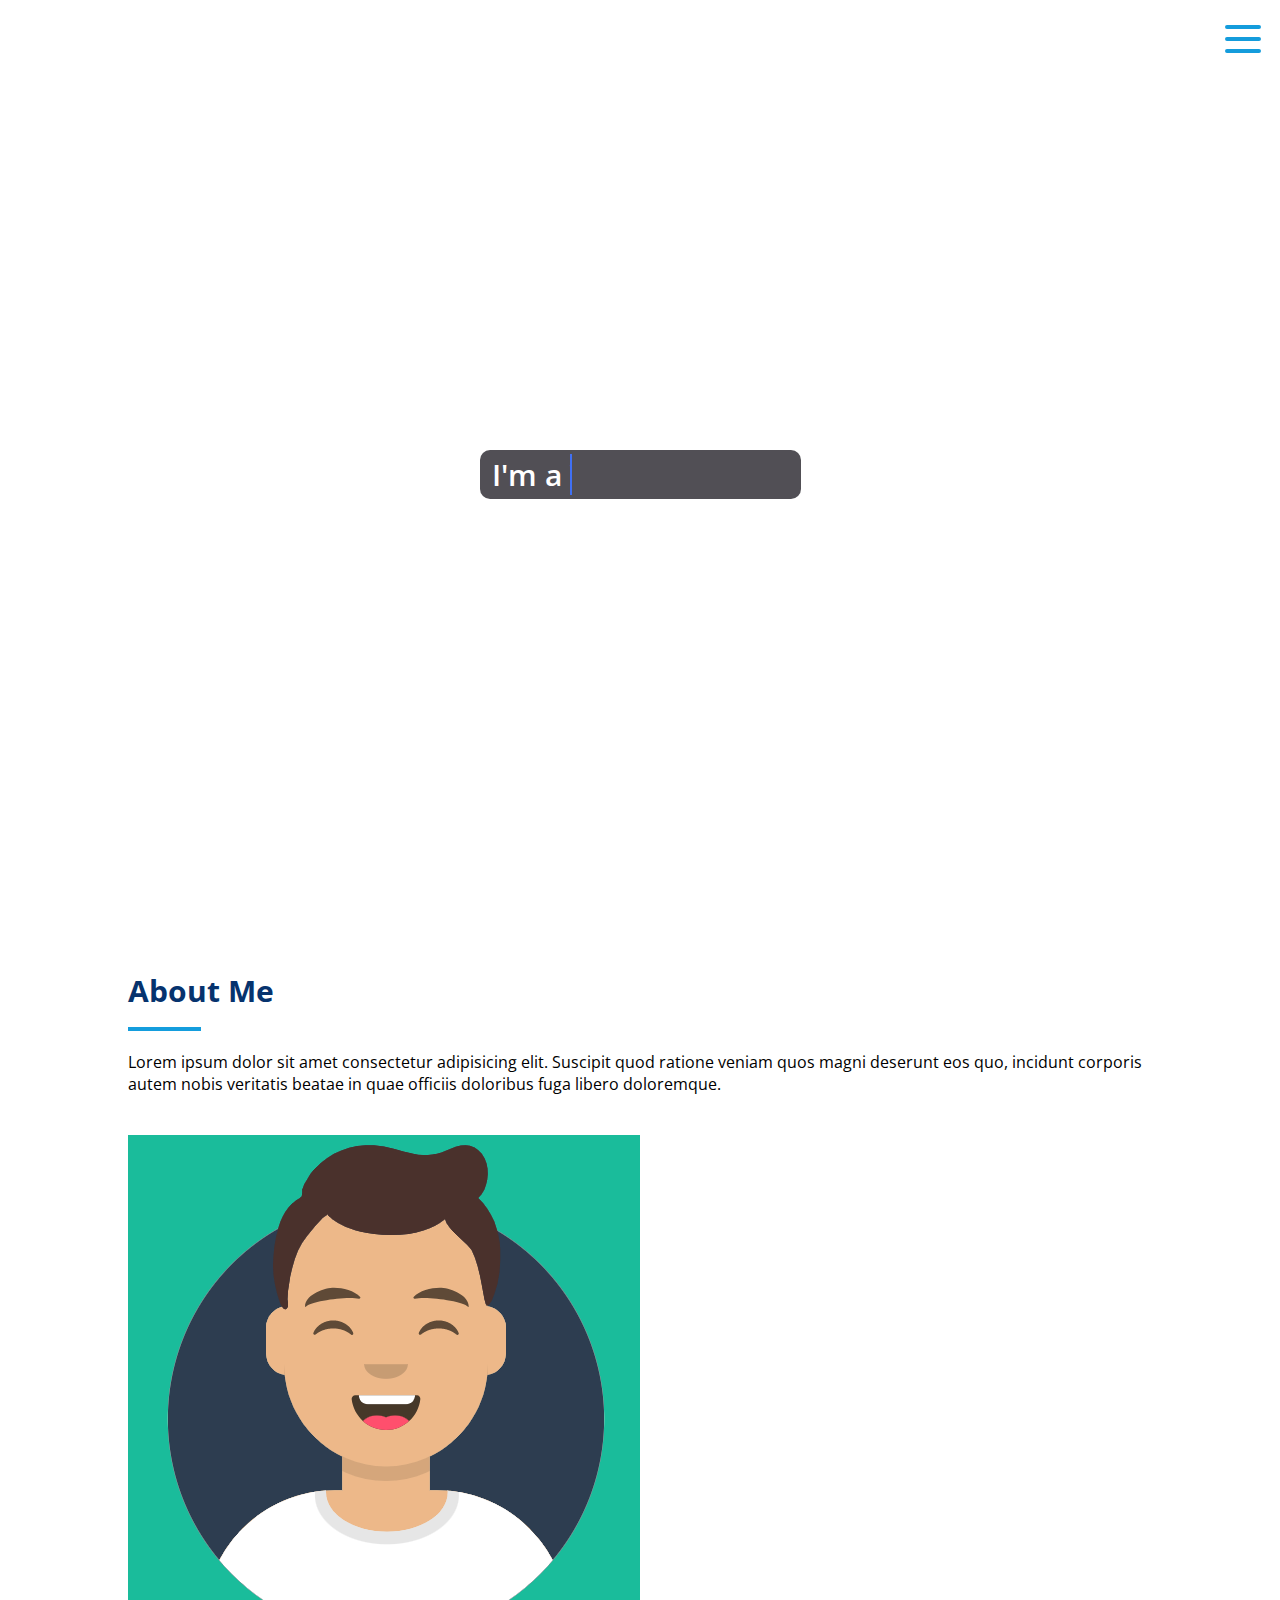
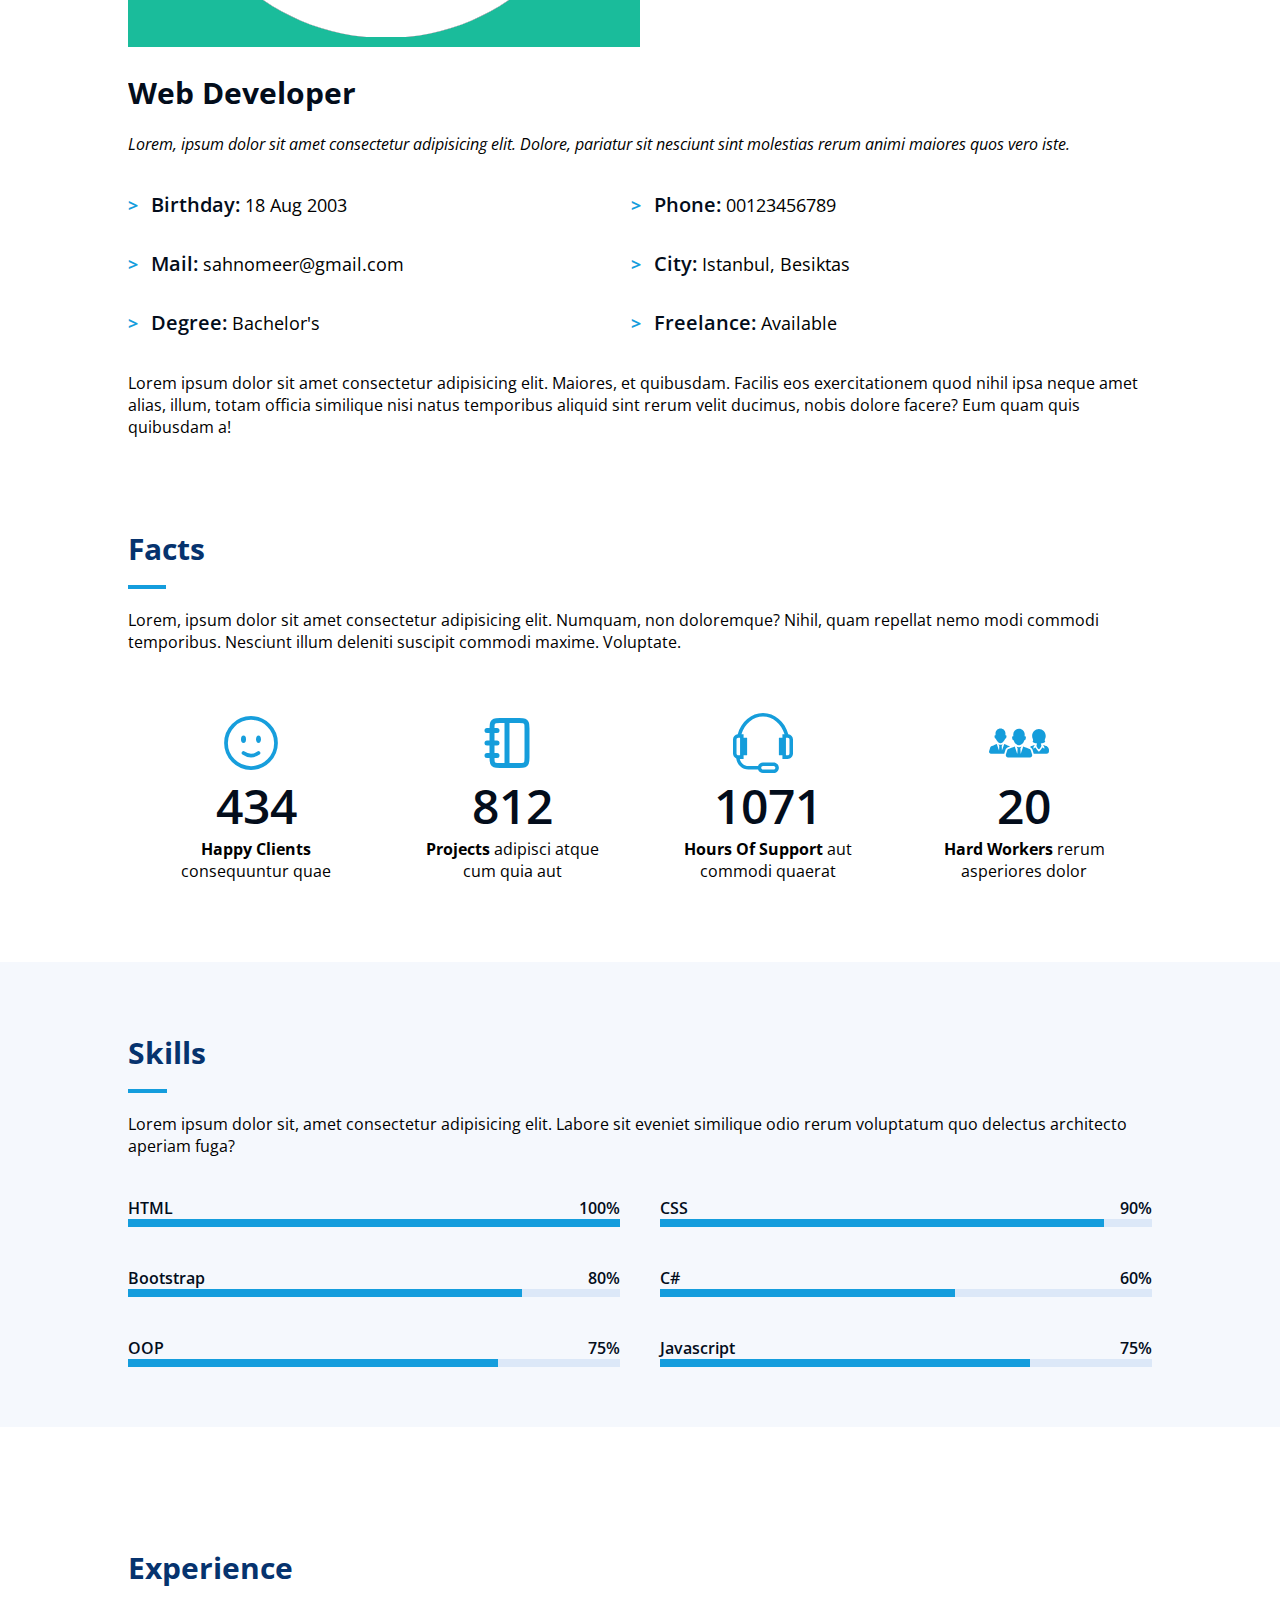
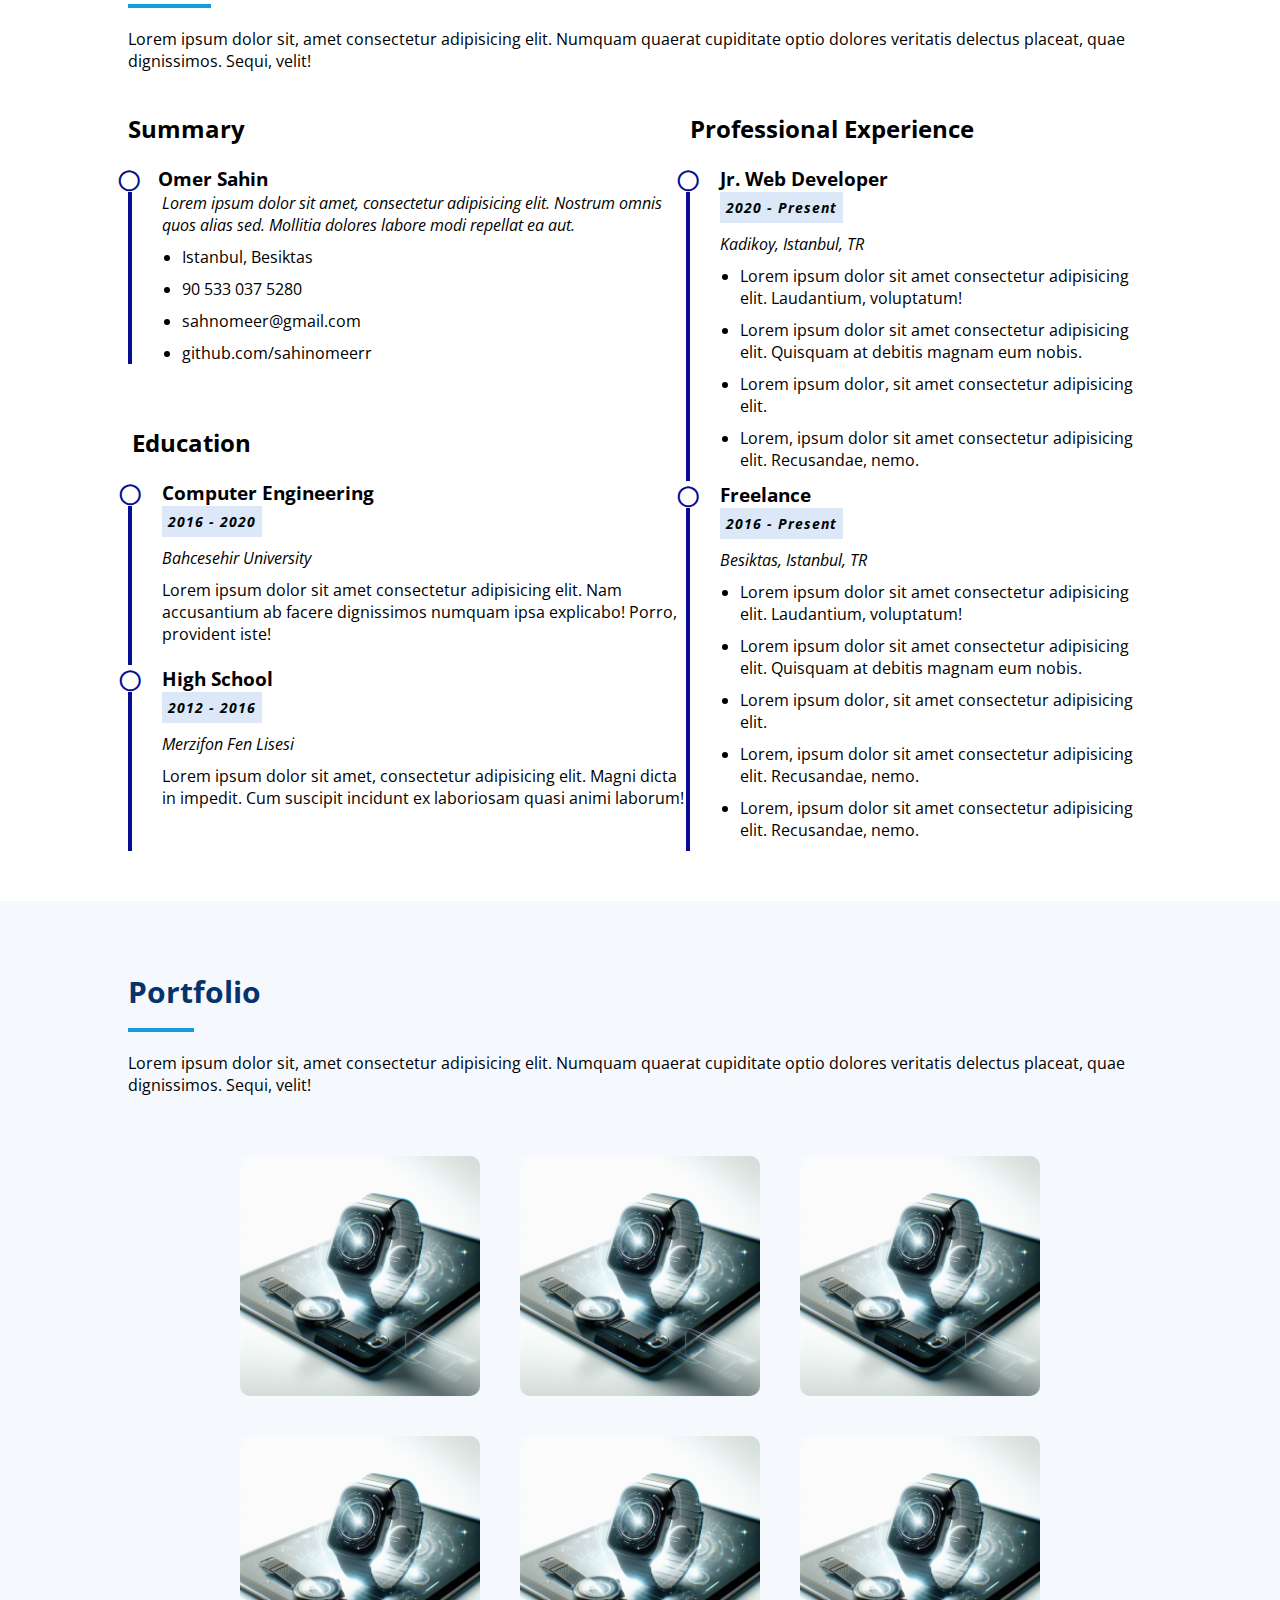
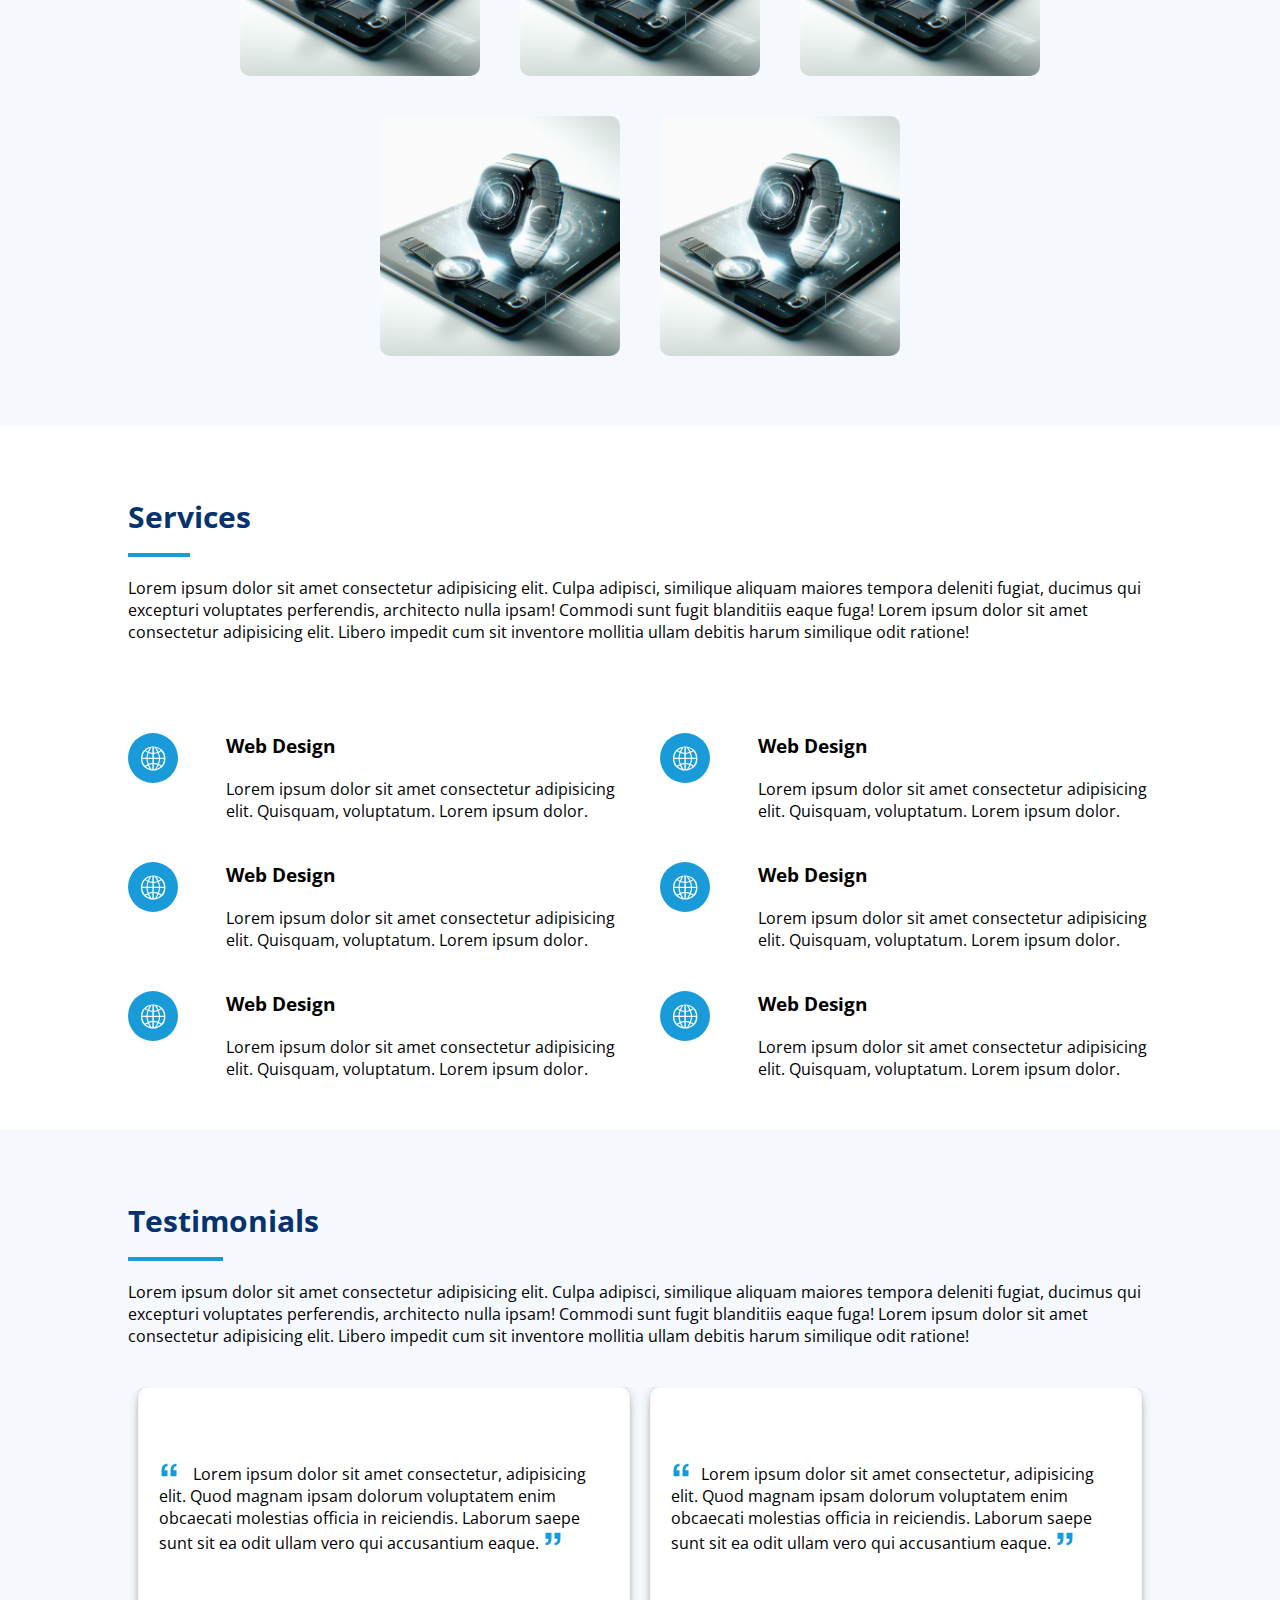
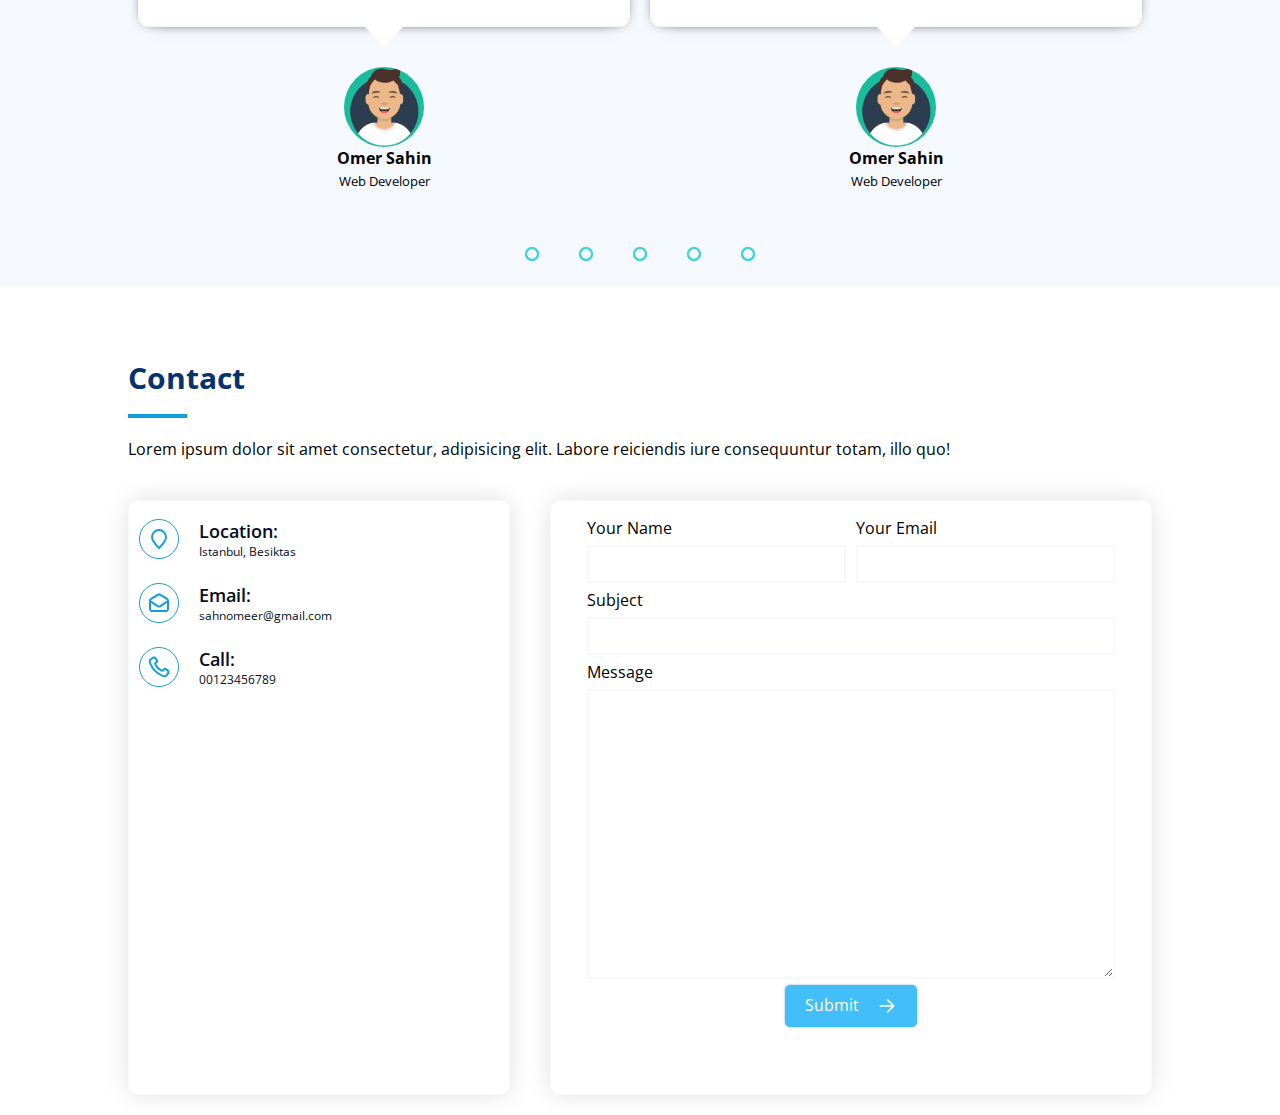
<file: index.html>
<!DOCTYPE html>
<html lang="en">
  <head>
    <meta charset="UTF-8" />
    <meta name="viewport" content="width=device-width, initial-scale=1.0" />
    <title>Resume</title>
    <link rel="stylesheet" href="style.css" />
    <link rel="preconnect" href="https://fonts.googleapis.com" />
    <link rel="preconnect" href="https://fonts.gstatic.com" crossorigin />
    <link
      href="https://fonts.googleapis.com/css2?family=Hedvig+Letters+Serif:opsz@12..24&family=Lato:wght@400;700&family=Open+Sans:wght@400;600&display=swap"
      rel="stylesheet"
    />
  </head>

  <body>
    <div class="container">
      <div class="navbar responsive">
        <div class="navbar-header">
          <img src="images/avatar.png" alt="avatar" />
          <h2>Omer Sahin</h2>
          <ul>
            <li>
              <a href="https://github.com/sahinomeerr" target="_blank"
                ><img src="images/github-svgrepo-com.svg" alt="github icon"
              /></a>
            </li>
            <li>
              <a href="https://www.instagram.com/sahinomeerr/" target="_blank"
                ><img
                  src="images/instagram-svgrepo-com.svg"
                  alt="instagram icon"
              /></a>
            </li>
            <li>
              <a href="https://www.linkedin.com/in/sahinomeerr/" target="_blank"
                ><img src="images/linkedin-svgrepo-com.svg" alt="linkedin icon"
              /></a>
            </li>
          </ul>
        </div>
        <div class="navbar-nav">
          <ul>
            <li>
              <a href="#home"
                ><img src="images/home-svgrepo-com.svg" alt="" /> Home</a
              >
            </li>
            <li>
              <a href="#about"
                ><img src="images/profile-svgrepo-com.svg" alt="" /> About</a
              >
            </li>
            <li>
              <a href="#facts-and-skills"
                ><img src="images/check-svgrepo-com.svg" alt="" /> Facts and
                Skills</a
              >
            </li>
            <li>
              <a href="#resume"
                ><img src="images/paper-svgrepo-com.svg" alt="" /> Resume</a
              >
            </li>
            <li>
              <a href="#portfolio"
                ><img src="images/portfolio-svgrepo-com.svg" alt="" />
                Portfolio</a
              >
            </li>
            <li>
              <a href="#services"
                ><img src="images/cloud-storage-svgrepo-com.svg" alt="" />
                Services</a
              >
            </li>
            <li>
              <a href="#testimonials"
                ><img src="images/feedback-svgrepo-com.svg" alt="" />
                Testimonials</a
              >
            </li>
            <li>
              <a href="#contact"
                ><img src="images/mail-open-svgrepo-com.svg" alt="" />
                Contact</a
              >
            </li>
          </ul>
        </div>
      </div>

      <div class="main-content">
        <button class="appearance" id="nav-menu-close">
          <img
            id="close-menu"
            src="images/cancel2-svgrepo-com.svg"
            alt="menu close icon"
          />
        </button>
        <button id="nav-menu">
          <img
            id="open-menu"
            src="images/menu-svgrepo-com.svg"
            alt="menu icon"
          />
        </button>

        <section id="home">
          <div class="home">
            <div class="typing">
              <span class="text first-text">I'm a </span>
              <span class="text second-text">Web Developer</span>
            </div>
          </div>
        </section>

        <section id="about">
          <div class="about-me">
            <h1 class="titles">About Me</h1>

            <p class="titles-p">
              Lorem ipsum dolor sit amet consectetur adipisicing elit. Suscipit
              quod ratione veniam quos magni deserunt eos quo, incidunt corporis
              autem nobis veritatis beatae in quae officiis doloribus fuga
              libero doloremque.
            </p>

            <div class="about-me-container">
              <div class="about-me-photo">
                <img src="images/avatar.png" alt="about me photo" />
              </div>
              <div class="about-me-info">
                <h3>Web Developer</h3>
                <p style="font-style: italic">
                  Lorem, ipsum dolor sit amet consectetur adipisicing elit.
                  Dolore, pariatur sit nesciunt sint molestias rerum animi
                  maiores quos vero iste.
                </p>

                <div class="basic-infos">
                  <ul>
                    <li class="basic-infos-list-items">
                      <span>Birthday: </span>18 Aug 2003
                    </li>
                    <li class="basic-infos-list-items">
                      <span>Phone: </span>00123456789
                    </li>
                    <li class="basic-infos-list-items">
                      <span>Mail: </span>sahnomeer@gmail.com
                    </li>
                    <li class="basic-infos-list-items">
                      <span>City: </span>Istanbul, Besiktas
                    </li>
                    <li class="basic-infos-list-items">
                      <span>Degree: </span>Bachelor's
                    </li>
                    <li class="basic-infos-list-items">
                      <span>Freelance: </span>Available
                    </li>
                  </ul>
                </div>

                <p>
                  Lorem ipsum dolor sit amet consectetur adipisicing elit.
                  Maiores, et quibusdam. Facilis eos exercitationem quod nihil
                  ipsa neque amet alias, illum, totam officia similique nisi
                  natus temporibus aliquid sint rerum velit ducimus, nobis
                  dolore facere? Eum quam quis quibusdam a!
                </p>
              </div>
            </div>
          </div>
        </section>

        <section id="facts-and-skills">
          <section id="facts">
            <div class="facts">
              <h1 class="titles">Facts</h1>

              <p class="titles-p">
                Lorem, ipsum dolor sit amet consectetur adipisicing elit.
                Numquam, non doloremque? Nihil, quam repellat nemo modi commodi
                temporibus. Nesciunt illum deleniti suscipit commodi maxime.
                Voluptate.
              </p>

              <div class="numeric-data">
                <div class="numeric-data-container">
                  <ul>
                    <li>
                      <img
                        src="images/smile-circle-svgrepo-com.svg"
                        alt="smile icon"
                      />
                      <div class="numeric-data-info">
                        <span>434</span>
                        <p><b>Happy Clients</b> consequuntur quae</p>
                      </div>
                    </li>
                    <li>
                      <img
                        src="images/notebook-svgrepo-com.svg"
                        alt="smile icon"
                      />
                      <div class="numeric-data-info">
                        <span>812</span>
                        <p><b>Projects</b> adipisci atque cum quia aut</p>
                      </div>
                    </li>
                    <li>
                      <img
                        src="images/headphone-alt-svgrepo-com.svg"
                        alt="smile icon"
                      />
                      <div class="numeric-data-info">
                        <span>1071</span>
                        <p><b>Hours Of Support</b> aut commodi quaerat</p>
                      </div>
                    </li>
                    <li>
                      <img
                        src="images/workers-team-svgrepo-com.svg"
                        alt="smile icon"
                      />
                      <div class="numeric-data-info">
                        <span>20</span>
                        <p><b>Hard Workers</b> rerum asperiores dolor</p>
                      </div>
                    </li>
                  </ul>
                </div>
              </div>
            </div>
          </section>

          <section id="skills">
            <div class="container">
              <div class="skills">
                <h1 class="titles">Skills</h1>

                <p class="titles-p">
                  Lorem ipsum dolor sit, amet consectetur adipisicing elit.
                  Labore sit eveniet similique odio rerum voluptatum quo
                  delectus architecto aperiam fuga?
                </p>

                <div class="skill-levels">
                  <ul>
                    <li>
                      <div class="skill-name">
                        <span>HTML</span>
                        <span>100%</span>
                      </div>
                      <div
                        class="progress-bar"
                        style="
                          border-image: linear-gradient(
                              to right,
                              #149ddd 100%,
                              #dce8f8 100%
                            )
                            100% 1;
                        "
                      ></div>
                    </li>
                    <li>
                      <div class="skill-name">
                        <span>CSS</span>
                        <span>90%</span>
                      </div>
                      <div
                        class="progress-bar"
                        style="
                          border-image: linear-gradient(
                              to right,
                              #149ddd 90%,
                              #dce8f8 90%
                            )
                            100% 1;
                        "
                      ></div>
                    </li>
                    <li>
                      <div class="skill-name">
                        <span>Bootstrap</span>
                        <span>80%</span>
                      </div>
                      <div
                        class="progress-bar"
                        style="
                          border-image: linear-gradient(
                              to right,
                              #149ddd 80%,
                              #dce8f8 80%
                            )
                            100% 1;
                        "
                      ></div>
                    </li>
                    <li>
                      <div class="skill-name">
                        <span>C#</span>
                        <span>60%</span>
                      </div>
                      <div
                        class="progress-bar"
                        style="
                          border-image: linear-gradient(
                              to right,
                              #149ddd 60%,
                              #dce8f8 60%
                            )
                            100% 1;
                        "
                      ></div>
                    </li>
                    <li>
                      <div class="skill-name">
                        <span>OOP</span>
                        <span>75%</span>
                      </div>
                      <div
                        class="progress-bar"
                        style="
                          border-image: linear-gradient(
                              to right,
                              #149ddd 75%,
                              #dce8f8 75%
                            )
                            100% 1;
                        "
                      ></div>
                    </li>
                    <li>
                      <div class="skill-name">
                        <span>Javascript</span>
                        <span>75%</span>
                      </div>
                      <div
                        class="progress-bar"
                        style="
                          border-image: linear-gradient(
                              to right,
                              #149ddd 75%,
                              #dce8f8 75%
                            )
                            100% 1;
                        "
                      ></div>
                    </li>
                  </ul>
                </div>
              </div>
            </div>
          </section>
        </section>

        <section id="resume">
          <div class="resume">
            <h1 class="titles">Experience</h1>

            <p class="titles-p">
              Lorem ipsum dolor sit, amet consectetur adipisicing elit. Numquam
              quaerat cupiditate optio dolores veritatis delectus placeat, quae
              dignissimos. Sequi, velit!
            </p>

            <div class="resume-infos">
              <div class="summary card">
                <h2 class="card-title">Summary</h2>

                <div class="card-content">
                  <h3 class="content-title">Omer Sahin</h3>
                  <div
                    class="border-bar"
                    style="border-left: 4px solid #050d90"
                  >
                    <p class="content-description-italic">
                      Lorem ipsum dolor sit amet, consectetur adipisicing elit.
                      Nostrum omnis quos alias sed. Mollitia dolores labore modi
                      repellat ea aut.
                    </p>

                    <ul class="card-content-lists">
                      <li class="card-content-list-item">Istanbul, Besiktas</li>
                      <li class="card-content-list-item">90 533 037 5280</li>
                      <li class="card-content-list-item">
                        sahnomeer@gmail.com
                      </li>
                      <li class="card-content-list-item">
                        github.com/sahinomeerr
                      </li>
                    </ul>
                  </div>
                </div>
              </div>
              <div class="education card">
                <h2 class="card-title">Education</h2>

                <div class="card-content">
                  <h3 class="content-title">Computer Engineering</h3>
                  <div class="border-bar">
                    <h4>2016 - 2020</h4>
                    <p class="content-description-italic">
                      Bahcesehir University
                    </p>
                    <p class="card-content-text">
                      Lorem ipsum dolor sit amet consectetur adipisicing elit.
                      Nam accusantium ab facere dignissimos numquam ipsa
                      explicabo! Porro, provident iste!
                    </p>
                  </div>
                  <h3 class="content-title">High School</h3>
                  <div class="border-bar">
                    <h4>2012 - 2016</h4>
                    <p class="content-description-italic">
                      Merzifon Fen Lisesi
                    </p>
                    <p class="card-content-text">
                      Lorem ipsum dolor sit amet, consectetur adipisicing elit.
                      Magni dicta in impedit. Cum suscipit incidunt ex
                      laboriosam quasi animi laborum!
                    </p>
                  </div>
                </div>
              </div>
              <div class="experience card">
                <h2 class="card-title">Professional Experience</h2>

                <div class="card-content">
                  <h3 class="content-title">Jr. Web Developer</h3>
                  <div class="border-bar">
                    <h4>2020 - Present</h4>
                    <p class="content-description-italic">
                      Kadikoy, Istanbul, TR
                    </p>

                    <ul class="card-content-lists">
                      <li class="card-content-list-item">
                        Lorem ipsum dolor sit amet consectetur adipisicing elit.
                        Laudantium, voluptatum!
                      </li>
                      <li class="card-content-list-item">
                        Lorem ipsum dolor sit amet consectetur adipisicing elit.
                        Quisquam at debitis magnam eum nobis.
                      </li>
                      <li class="card-content-list-item">
                        Lorem ipsum dolor, sit amet consectetur adipisicing
                        elit.
                      </li>
                      <li class="card-content-list-item">
                        Lorem, ipsum dolor sit amet consectetur adipisicing
                        elit. Recusandae, nemo.
                      </li>
                    </ul>
                  </div>
                  <h3 class="content-title">Freelance</h3>
                  <div class="border-bar">
                    <h4>2016 - Present</h4>
                    <p class="content-description-italic">
                      Besiktas, Istanbul, TR
                    </p>

                    <ul class="card-content-lists">
                      <li class="card-content-list-item">
                        Lorem ipsum dolor sit amet consectetur adipisicing elit.
                        Laudantium, voluptatum!
                      </li>
                      <li class="card-content-list-item">
                        Lorem ipsum dolor sit amet consectetur adipisicing elit.
                        Quisquam at debitis magnam eum nobis.
                      </li>
                      <li class="card-content-list-item">
                        Lorem ipsum dolor, sit amet consectetur adipisicing
                        elit.
                      </li>
                      <li class="card-content-list-item">
                        Lorem, ipsum dolor sit amet consectetur adipisicing
                        elit. Recusandae, nemo.
                      </li>
                      <li class="card-content-list-item">
                        Lorem, ipsum dolor sit amet consectetur adipisicing
                        elit. Recusandae, nemo.
                      </li>
                    </ul>
                  </div>
                </div>
              </div>
            </div>
          </div>
        </section>

        <section id="portfolio">
          <div class="portfolio">
            <h2 class="titles">Portfolio</h2>

            <p class="titles-p">
              Lorem ipsum dolor sit, amet consectetur adipisicing elit. Numquam
              quaerat cupiditate optio dolores veritatis delectus placeat, quae
              dignissimos. Sequi, velit!
            </p>

            <div class="portfolio-container">
              <div class="card">
                <div class="portfolio-item">
                  <img
                    class="img-fluid-p"
                    src="images/digital-product.jpeg"
                    alt=""
                  />
                  <div class="img-overlay">
                    <div class="icon">
                      <a
                        href="more-details.html"
                        style="border-right: 1px solid #fff"
                        ><img
                          src="images/info-circle-svgrepo-com.svg"
                          alt="detail icon"
                      /></a>
                      <a id="magnifying-glass"
                        ><img
                          src="images/magnifying-glass-backup-svgrepo-com.svg"
                          alt="magnifying glass"
                      /></a>
                    </div>
                  </div>
                </div>
              </div>
              <div class="card">
                <div class="portfolio-item">
                  <img
                    class="img-fluid-p"
                    src="images/digital-product.jpeg"
                    alt=""
                  />
                  <div class="img-overlay">
                    <div class="icon">
                      <a
                        href="more-details.html"
                        style="border-right: 1px solid #fff"
                        ><img
                          src="images/info-circle-svgrepo-com.svg"
                          alt="detail icon"
                      /></a>
                      <a id="magnifying-glass"
                        ><img
                          src="images/magnifying-glass-backup-svgrepo-com.svg"
                          alt="magnifying glass"
                      /></a>
                    </div>
                  </div>
                </div>
              </div>
              <div class="card">
                <div class="portfolio-item">
                  <img
                    class="img-fluid-p"
                    src="images/digital-product.jpeg"
                    alt=""
                  />
                  <div class="img-overlay">
                    <div class="icon">
                      <a
                        href="more-details.html"
                        style="border-right: 1px solid #fff"
                        ><img
                          src="images/info-circle-svgrepo-com.svg"
                          alt="detail icon"
                      /></a>
                      <a id="magnifying-glass"
                        ><img
                          src="images/magnifying-glass-backup-svgrepo-com.svg"
                          alt="magnifying glass"
                      /></a>
                    </div>
                  </div>
                </div>
              </div>
              <div class="card">
                <div class="portfolio-item">
                  <img
                    class="img-fluid-p"
                    src="images/digital-product.jpeg"
                    alt=""
                  />
                  <div class="img-overlay">
                    <div class="icon">
                      <a
                        href="more-details.html"
                        style="border-right: 1px solid #fff"
                        ><img
                          src="images/info-circle-svgrepo-com.svg"
                          alt="detail icon"
                      /></a>
                      <a id="magnifying-glass"
                        ><img
                          src="images/magnifying-glass-backup-svgrepo-com.svg"
                          alt="magnifying glass"
                      /></a>
                    </div>
                  </div>
                </div>
              </div>
              <div class="card">
                <div class="portfolio-item">
                  <img
                    class="img-fluid-p"
                    src="images/digital-product.jpeg"
                    alt=""
                  />
                  <div class="img-overlay">
                    <div class="icon">
                      <a
                        href="more-details.html"
                        style="border-right: 1px solid #fff"
                        ><img
                          src="images/info-circle-svgrepo-com.svg"
                          alt="detail icon"
                      /></a>
                      <a id="magnifying-glass"
                        ><img
                          src="images/magnifying-glass-backup-svgrepo-com.svg"
                          alt="magnifying glass"
                      /></a>
                    </div>
                  </div>
                </div>
              </div>
              <div class="card">
                <div class="portfolio-item">
                  <img
                    class="img-fluid-p"
                    src="images/digital-product.jpeg"
                    alt=""
                  />
                  <div class="img-overlay">
                    <div class="icon">
                      <a
                        href="more-details.html"
                        style="border-right: 1px solid #fff"
                        ><img
                          src="images/info-circle-svgrepo-com.svg"
                          alt="detail icon"
                      /></a>
                      <a id="magnifying-glass"
                        ><img
                          src="images/magnifying-glass-backup-svgrepo-com.svg"
                          alt="magnifying glass"
                      /></a>
                    </div>
                  </div>
                </div>
              </div>
              <div class="card">
                <div class="portfolio-item">
                  <img
                    class="img-fluid-p"
                    src="images/digital-product.jpeg"
                    alt=""
                  />
                  <div class="img-overlay">
                    <div class="icon">
                      <a
                        href="more-details.html"
                        style="border-right: 1px solid #fff"
                        ><img
                          src="images/info-circle-svgrepo-com.svg"
                          alt="detail icon"
                      /></a>
                      <a id="magnifying-glass"
                        ><img
                          src="images/magnifying-glass-backup-svgrepo-com.svg"
                          alt="magnifying glass"
                      /></a>
                    </div>
                  </div>
                </div>
              </div>
              <div class="card">
                <div class="portfolio-item">
                  <img
                    class="img-fluid-p"
                    src="images/digital-product.jpeg"
                    alt=""
                  />
                  <div class="img-overlay">
                    <div class="icon">
                      <a
                        href="more-details.html"
                        style="border-right: 1px solid #fff"
                        ><img
                          src="images/info-circle-svgrepo-com.svg"
                          alt="detail icon"
                      /></a>
                      <a id="magnifying-glass"
                        ><img
                          src="images/magnifying-glass-backup-svgrepo-com.svg"
                          alt="magnifying glass"
                      /></a>
                    </div>
                  </div>
                </div>
              </div>
            </div>
          </div>
        </section>

        <section id="services">
          <div class="services">
            <h2 class="titles">Services</h2>

            <p class="titles-p">
              Lorem ipsum dolor sit amet consectetur adipisicing elit. Culpa
              adipisci, similique aliquam maiores tempora deleniti fugiat,
              ducimus qui excepturi voluptates perferendis, architecto nulla
              ipsam! Commodi sunt fugit blanditiis eaque fuga! Lorem ipsum dolor
              sit amet consectetur adipisicing elit. Libero impedit cum sit
              inventore mollitia ullam debitis harum similique odit ratione!
            </p>

            <div class="services-container">
              <div class="card">
                <div class="card-icon">
                  <img src="images/web-svgrepo-com.svg" alt="monitor icon" />
                </div>
                <div class="card-content">
                  <h3>Web Design</h3>
                  <p>
                    Lorem ipsum dolor sit amet consectetur adipisicing elit.
                    Quisquam, voluptatum. Lorem ipsum dolor.
                  </p>
                </div>
              </div>
              <div class="card">
                <div class="card-icon">
                  <img src="images/web-svgrepo-com.svg" alt="monitor icon" />
                </div>
                <div class="card-content">
                  <h3>Web Design</h3>
                  <p>
                    Lorem ipsum dolor sit amet consectetur adipisicing elit.
                    Quisquam, voluptatum. Lorem ipsum dolor.
                  </p>
                </div>
              </div>
              <div class="card">
                <div class="card-icon">
                  <img src="images/web-svgrepo-com.svg" alt="monitor icon" />
                </div>
                <div class="card-content">
                  <h3>Web Design</h3>
                  <p>
                    Lorem ipsum dolor sit amet consectetur adipisicing elit.
                    Quisquam, voluptatum. Lorem ipsum dolor.
                  </p>
                </div>
              </div>
              <div class="card">
                <div class="card-icon">
                  <img src="images/web-svgrepo-com.svg" alt="monitor icon" />
                </div>
                <div class="card-content">
                  <h3>Web Design</h3>
                  <p>
                    Lorem ipsum dolor sit amet consectetur adipisicing elit.
                    Quisquam, voluptatum. Lorem ipsum dolor.
                  </p>
                </div>
              </div>
              <div class="card">
                <div class="card-icon">
                  <img src="images/web-svgrepo-com.svg" alt="monitor icon" />
                </div>
                <div class="card-content">
                  <h3>Web Design</h3>
                  <p>
                    Lorem ipsum dolor sit amet consectetur adipisicing elit.
                    Quisquam, voluptatum. Lorem ipsum dolor.
                  </p>
                </div>
              </div>
              <div class="card">
                <div class="card-icon">
                  <img src="images/web-svgrepo-com.svg" alt="monitor icon" />
                </div>
                <div class="card-content">
                  <h3>Web Design</h3>
                  <p>
                    Lorem ipsum dolor sit amet consectetur adipisicing elit.
                    Quisquam, voluptatum. Lorem ipsum dolor.
                  </p>
                </div>
              </div>
            </div>
          </div>
        </section>

        <section id="testimonials">
          <div class="testimonials">
            <h2 class="titles">Testimonials</h2>

            <p class="titles-p">
              Lorem ipsum dolor sit amet consectetur adipisicing elit. Culpa
              adipisci, similique aliquam maiores tempora deleniti fugiat,
              ducimus qui excepturi voluptates perferendis, architecto nulla
              ipsam! Commodi sunt fugit blanditiis eaque fuga! Lorem ipsum dolor
              sit amet consectetur adipisicing elit. Libero impedit cum sit
              inventore mollitia ullam debitis harum similique odit ratione!
            </p>

            <div class="testimonials-slider">
              <div class="testimonials-slides">
                <input
                  type="radio"
                  name="radio-btn"
                  id="radio1"
                  onclick="changeSlide(1)"
                />
                <input
                  type="radio"
                  name="radio-btn"
                  id="radio2"
                  onclick="changeSlide(2)"
                />
                <input
                  type="radio"
                  name="radio-btn"
                  id="radio3"
                  onclick="changeSlide(3)"
                />
                <input
                  type="radio"
                  name="radio-btn"
                  id="radio4"
                  onclick="changeSlide(4)"
                />
                <input
                  type="radio"
                  name="radio-btn"
                  id="radio5"
                  onclick="changeSlide(5)"
                />

                <div class="testimonials-slide first">
                  <div class="card">
                    <div class="card-content">
                      <p>
                        <img
                          src="images/quote-open-editor-svgrepo-com.svg"
                          alt="quote open edit"
                        />
                        Lorem ipsum dolor sit amet consectetur, adipisicing
                        elit. Quod magnam ipsam dolorum voluptatem enim
                        obcaecati molestias officia in reiciendis. Laborum saepe
                        sunt sit ea odit ullam vero qui accusantium eaque.
                        <img
                          class="closing-icon"
                          src="images/quote-close-editor-svgrepo-com.svg"
                          alt="quote close icon"
                        />
                      </p>
                    </div>

                    <div class="card-people">
                      <img src="images/avatar.png" alt="avatar" />
                      <div class="card-people-info">
                        <h4>Omer Sahin</h4>
                        <p><small>Web Developer</small></p>
                      </div>
                    </div>
                  </div>
                </div>

                <div class="testimonials-slide">
                  <div class="card">
                    <div class="card-content">
                      <p>
                        <img
                          src="images/quote-open-editor-svgrepo-com.svg"
                          alt="quote open edit"
                        />Lorem ipsum dolor sit amet consectetur, adipisicing
                        elit. Quod magnam ipsam dolorum voluptatem enim
                        obcaecati molestias officia in reiciendis. Laborum saepe
                        sunt sit ea odit ullam vero qui accusantium eaque.
                        <img
                          class="closing-icon"
                          src="images/quote-close-editor-svgrepo-com.svg"
                          alt="quote close icon"
                        />
                      </p>
                    </div>

                    <div class="card-people">
                      <img src="images/avatar.png" alt="avatar" />
                      <div class="card-people-info">
                        <h4>Omer Sahin</h4>
                        <p><small>Web Developer</small></p>
                      </div>
                    </div>
                  </div>
                </div>

                <div class="testimonials-slide">
                  <div class="card">
                    <div class="card-content">
                      <p>
                        <img
                          src="images/quote-open-editor-svgrepo-com.svg"
                          alt="quote open edit"
                        />Lorem ipsum dolor sit amet consectetur, adipisicing
                        elit. Quod magnam ipsam dolorum voluptatem enim
                        obcaecati molestias officia in reiciendis. Laborum saepe
                        sunt sit ea odit ullam vero qui accusantium eaque.
                        <img
                          class="closing-icon"
                          src="images/quote-close-editor-svgrepo-com.svg"
                          alt="quote close icon"
                        />
                      </p>
                    </div>

                    <div class="card-people">
                      <img src="images/avatar.png" alt="avatar" />
                      <div class="card-people-info">
                        <h4>Omer Sahin</h4>
                        <p><small>Web Developer</small></p>
                      </div>
                    </div>
                  </div>
                </div>

                <div class="testimonials-slide">
                  <div class="card">
                    <div class="card-content">
                      <p>
                        <img
                          src="images/quote-open-editor-svgrepo-com.svg"
                          alt="quote open edit"
                        />Lorem ipsum dolor sit amet consectetur, adipisicing
                        elit. Quod magnam ipsam dolorum voluptatem enim
                        obcaecati molestias officia in reiciendis. Laborum saepe
                        sunt sit ea odit ullam vero qui accusantium eaque.
                        <img
                          class="closing-icon"
                          src="images/quote-close-editor-svgrepo-com.svg"
                          alt="quote close icon"
                        />
                      </p>
                    </div>

                    <div class="card-people">
                      <img src="images/avatar.png" alt="avatar" />
                      <div class="card-people-info">
                        <h4>Omer Sahin</h4>
                        <p><small>Web Developer</small></p>
                      </div>
                    </div>
                  </div>
                </div>
                <div class="testimonials-slide">
                  <div class="card">
                    <div class="card-content">
                      <p>
                        <img
                          src="images/quote-open-editor-svgrepo-com.svg"
                          alt="quote open edit"
                        />Lorem ipsum dolor sit amet consectetur, adipisicing
                        elit. Quod magnam ipsam dolorum voluptatem enim
                        obcaecati molestias officia in reiciendis. Laborum saepe
                        sunt sit ea odit ullam vero qui accusantium eaque.
                        <img
                          class="closing-icon"
                          src="images/quote-close-editor-svgrepo-com.svg"
                          alt="quote close icon"
                        />
                      </p>
                    </div>

                    <div class="card-people">
                      <img src="images/avatar.png" alt="avatar" />
                      <div class="card-people-info">
                        <h4>Omer Sahin</h4>
                        <p><small>Web Developer</small></p>
                      </div>
                    </div>
                  </div>
                </div>

                <div class="testimonials-slide last">
                  <div class="card">
                    <div class="card-content">
                      <p>
                        <img
                          src="images/quote-open-editor-svgrepo-com.svg"
                          alt="quote open edit"
                        />Lorem ipsum dolor sit amet consectetur, adipisicing
                        elit. Quod magnam ipsam dolorum voluptatem enim
                        obcaecati molestias officia in reiciendis. Laborum saepe
                        sunt sit ea odit ullam vero qui accusantium eaque.
                        <img
                          class="closing-icon"
                          src="images/quote-close-editor-svgrepo-com.svg"
                          alt="quote close icon"
                        />
                      </p>
                    </div>

                    <div class="card-people">
                      <img src="images/avatar.png" alt="avatar" />
                      <div class="card-people-info">
                        <h4>Omer Sahin</h4>
                        <p><small>Web Developer</small></p>
                      </div>
                    </div>
                  </div>
                </div>

                <div class="navigation-auto">
                  <div class="auto-btn1"></div>
                  <div class="auto-btn2"></div>
                  <div class="auto-btn3"></div>
                  <div class="auto-btn4"></div>
                  <div class="auto-btn5"></div>
                </div>
              </div>

              <div class="navigation-manual">
                <label for="radio1" class="manual-btn"></label>
                <label for="radio2" class="manual-btn"></label>
                <label for="radio3" class="manual-btn"></label>
                <label for="radio4" class="manual-btn"></label>
                <label for="radio5" class="manual-btn"></label>
              </div>
            </div>
          </div>
        </section>

        <section id="contact">
          <div class="contact">
            <h2 class="titles">Contact</h2>

            <p class="titles-p">
              Lorem ipsum dolor sit amet consectetur, adipisicing elit. Labore
              reiciendis iure consequuntur totam, illo quo!
            </p>

            <div class="contact-container">
              <div class="contact-info">
                <ul>
                  <li>
                    <div class="icon">
                      <img
                        src="images/location-pin-alt-svgrepo-com.svg"
                        alt="location ping icon"
                      />
                    </div>
                    <div class="li-content">
                      <h4>Location:</h4>
                      <span
                        ><a href="https://maps.app.goo.gl/sVgKmLJ1WwTLd2WC7"
                          >Istanbul, Besiktas</a
                        ></span
                      >
                    </div>
                  </li>
                  <li>
                    <div class="icon">
                      <img
                        src="images/mail-open-svgrepo-com.svg"
                        alt="mail icon"
                      />
                    </div>
                    <div class="li-content">
                      <h4>Email:</h4>
                      <span
                        ><a href="mailto:sahnomeer@gmail.com"
                          >sahnomeer@gmail.com</a
                        ></span
                      >
                    </div>
                  </li>
                  <li>
                    <div class="icon">
                      <img
                        src="images/call-receive-svgrepo-com.svg"
                        alt="telephone icon"
                      />
                    </div>
                    <div class="li-content">
                      <h4>Call:</h4>
                      <span><a href="tel:00123456789">00123456789</a></span>
                    </div>
                  </li>
                  <li>
                    <div class="google-maps">
                      <iframe
                        src="https://www.google.com/maps/embed?pb=!1m18!1m12!1m3!1d48125.96343382932!2d28.981132579852925!3d41.071774871046316!2m3!1f0!2f0!3f0!3m2!1i1024!2i768!4f13.1!3m3!1m2!1s0x14cab63f6f8193f1%3A0x36c864a929a1018c!2zQmXFn2lrdGHFny_EsHN0YW5idWw!5e0!3m2!1sen!2str!4v1706529304883!5m2!1sen!2str"
                        width="360"
                        height="360"
                        style="border: 0"
                        allowfullscreen=""
                        loading="lazy"
                        referrerpolicy="no-referrer-when-downgrade"
                      ></iframe>
                    </div>
                  </li>
                </ul>
              </div>

              <div class="send-message">
                <form>
                  <div class="contact-info-user">
                    <div class="contact-name form-control">
                      <label for="name">Your Name</label><br />
                      <input type="text" id="name" name="name" />
                      <label class="check-blank" for="name"
                        ><small>Can't be empty!</small></label
                      >
                    </div>

                    <div class="contact-email form-control">
                      <label for="email">Your Email</label><br />
                      <input type="email" id="email" name="email" />
                      <label class="check-blank" for="email"
                        ><small>Can't be empty!</small></label
                      >
                    </div>
                  </div>

                  <div class="contact-subject form-control">
                    <label for="subject">Subject</label><br />
                    <input type="text" id="subject" name="subject" />
                    <label class="check-blank" for="subject"
                      ><small>Can't be empty!</small></label
                    >
                  </div>

                  <div class="contact-message form-control">
                    <label for="message">Message</label><br />
                    <textarea
                      name="message"
                      id="message"
                      cols="30"
                      rows="15"
                    ></textarea>
                    <label class="check-blank" for="message"
                      ><small>Can't be empty!</small></label
                    >
                  </div>

                  <div class="contact-submit form-control">
                    <button type="submit">
                      Submit
                      <img
                        src="images/right-arrow-svgrepo-com.svg"
                        alt="right arrow"
                      />
                    </button>
                  </div>
                </form>
              </div>
            </div>
          </div>
        </section>
      </div>
    </div>

    <!-- This is for adding responsive features to navbar -->

    <script src="https://code.jquery.com/jquery-3.7.1.min.js"></script>
    <script>
      $("#nav-menu").click(function () {
        $(".navbar").toggleClass("responsive");
        $("#nav-menu").toggleClass("appearance");
        $("#nav-menu-close").toggleClass("appearance");
      });

      $("#nav-menu-close").click(function () {
        $(".navbar").toggleClass("responsive");
        $("#nav-menu").toggleClass("appearance");
        $("#nav-menu-close").toggleClass("appearance");
      });

      $(".navbar-nav ul li a").click(function () {
        $(".navbar").toggleClass("responsive");
        $("#nav-menu").removeClass("appearance");
        $("#nav-menu-close").addClass("appearance");
      });

      $(".main-content section").click(function () {
        $(".navbar").addClass("responsive");
        $("#nav-menu").removeClass("appearance");
        $("#nav-menu-close").addClass("appearance");
      });
    </script>

    <!-- This is to make the contact form work -->

    <script src="https://smtpjs.com/v3/smtp.js"></script>
    <script src="index.js"></script>

    <!-- This is for the carousel slider -->

    <script>
      var counter = 1;
      setInterval(function () {
        document.getElementById("radio" + counter).checked = true;
        counter++;
        if (counter > 5) {
          counter = 1;
        }
      }, 5000);

      function changeSlide(value) {
        counter = value;
      }
    </script>
  </body>
</html>
</file>
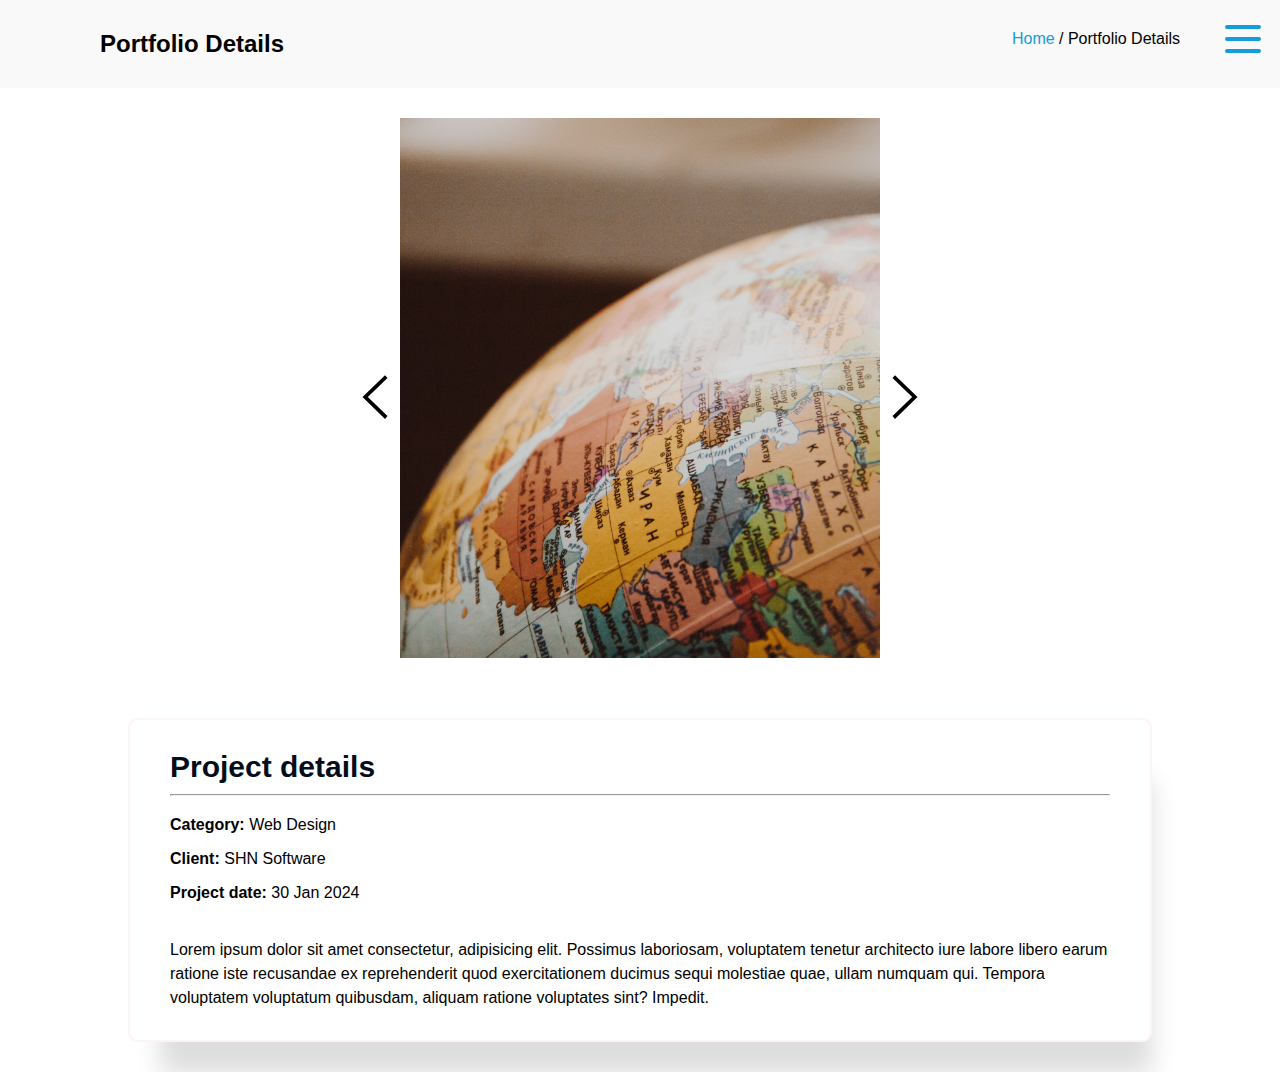
<file: more-details.html>
<!DOCTYPE html>
<html lang="en">

<head>
    <meta charset="UTF-8">
    <meta name="viewport" content="width=device-width, initial-scale=1.0">
    <title>Portfolio name</title>
    <link rel="stylesheet" href="style.css">
    <script src="index.js"></script>
</head>

<body>

    <div class="container">
        <div class="navbar responsive">
            <div class="navbar-header">
                <img src="images/avatar.png" alt="avatar">
                <h2>Omer Sahin</h2>
                <ul>
                    <li><a href="github.com/sahinomeerr"><img src="images/github-svgrepo-com.svg" alt="github icon"></a></li>
                    <li><a href="instagram.com/sahinomeerr"><img src="images/instagram-svgrepo-com.svg" alt="instagram icon"></a></li>
                    <li><a href="https://www.linkedin.com/in/sahinomeerr/"><img src="images/linkedin-svgrepo-com.svg" alt="linkedin icon"></a></li>
                </ul>
            </div>
            <div class="navbar-nav">
                <ul>
                    <li><a href="index.html#home"><img src="images/home-svgrepo-com.svg" alt=""> Home</a></li>
                    <li><a href="index.html#about"><img src="images/profile-svgrepo-com.svg" alt=""> About</a></li>
                    <li><a href="index.html#resume"><img src="images/paper-svgrepo-com.svg" alt=""> Resume</a></li>
                    <li><a href="index.html#portfolio"><img src="images/portfolio-svgrepo-com.svg" alt=""> Portfolio</a>
                    </li>
                    <li><a href="index.html#services"><img src="images/cloud-storage-svgrepo-com.svg" alt="">
                            Services</a></li>
                    <li><a href="index.html#contact"><img src="images/mail-open-svgrepo-com.svg" alt=""> Contact</a>
                    </li>
                </ul>
            </div>
        </div>

        <div class="portfolio-details">
            <button class="appearance" id="nav-menu-close"><img id="close-menu" src="images/cancel2-svgrepo-com.svg"
                    alt="menu close icon"></button>
            <button id="nav-menu"><img id="open-menu" src="images/menu-svgrepo-com.svg" alt="menu icon"></button>

            <div class="portfolio-header">
                <h2>Portfolio Details</h2>
                <p><a href="index.html">Home</a> / Portfolio Details</p>
            </div>

            <div class="portfolio-content">
                <div class="slider-wrapper">
                    <button id="prev-nav"><img src="images/left-arrow-backup-2-svgrepo-com.svg"
                            alt="left slider nav"></button>
                    <div class="image-list">
                        <img class="slider-image-items" src="images/pexels-nastyasensei-335393.jpg" alt="image"
                            id="image1">
                        <img class="slider-image-items" src="images/pexels-nastyasensei-335393.jpg" alt="image"
                            id="image2">
                        <img class="slider-image-items" src="images/pexels-nastyasensei-335393.jpg" alt="image"
                            id="image3">
                        <img class="slider-image-items" src="images/pexels-nastyasensei-335393.jpg" alt="image"
                            id="image3">
                        <img class="slider-image-items" src="images/pexels-nastyasensei-335393.jpg" alt="image"
                            id="image3">
                    </div>
                    <button id="next-nav"><img src="images/right-arrow-backup-2-svgrepo-com.svg"
                            alt="right slider nav"></button>
                </div>

                <div class="portfolio-content-details">
                    <h3>Project details</h3>
                    <hr>
                    <ul>
                        <li><span>Category:</span> Web Design</li>
                        <li><span>Client:</span> SHN Software</li>
                        <li><span>Project date:</span> 30 Jan 2024</li>
                    </ul>
                    <p>Lorem ipsum dolor sit amet consectetur, adipisicing elit. Possimus laboriosam, voluptatem tenetur
                        architecto iure labore libero earum ratione iste recusandae ex reprehenderit quod exercitationem
                        ducimus sequi molestiae quae, ullam numquam qui. Tempora voluptatem voluptatum quibusdam,
                        aliquam ratione voluptates sint? Impedit.</p>
                </div>
            </div>
        </div>
    </div>

    
    <!-- This is for adding responsive features to navbar -->

    <script src="https://code.jquery.com/jquery-3.7.1.min.js"></script>
    <script>

        $("#nav-menu").click(function () {
            $(".navbar").toggleClass("responsive");
            $("#nav-menu").toggleClass("appearance");
            $("#nav-menu-close").toggleClass("appearance");
        });

        $("#nav-menu-close").click(function () {
            $(".navbar").toggleClass("responsive");
            $("#nav-menu").toggleClass("appearance");
            $("#nav-menu-close").toggleClass("appearance");
        });

        $(".navbar-nav ul li a").click(function () {
            $(".navbar").toggleClass("responsive");
            $("#nav-menu").removeClass("appearance");
            $("#nav-menu-close").addClass("appearance");
        });

        $(".main-content section").click(function () {
            $(".navbar").addClass("responsive");
            $("#nav-menu").removeClass("appearance");
            $("#nav-menu-close").addClass("appearance");
        });

    </script>


    <!-- This is the scrolling animation for carousel slider-->

    <script>
        const slider = document.querySelector('.image-list');
        const slideButtons = document.querySelectorAll('.slider-wrapper button');

        slideButtons.forEach(button => {
            button.addEventListener('click', () => {
                console.log("clicked")
                const direction = button.id == "prev-nav" ? -1 : 1;
                const scrollAmount = slider.clientWidth * direction;
                slider.scrollBy({
                    left: scrollAmount,
                    behavior: 'smooth'
                });
            });
        });
    </script>

</body>

</html>
</file>
<file: style.css>
* {
  margin: 0;
  padding: 0;
  box-sizing: border-box;
  font-family: "Open Sans", sans-serif;
  scroll-behavior: smooth;
}

img {
  user-select: none;
}

.container {
  width: 100%;
  margin: 0;
  padding: 0;
}

.navbar {
  min-width: 320px;
  min-height: 100vh;
  background-color: #030d1b;
  padding-top: 40px;
  display: block;
  position: fixed;
  z-index: 1;
  left: 0;
  transition: left 0.3s ease;
}

.navbar .navbar-header {
  display: grid;
  grid-template-rows: 3fr 1fr 1fr;
  justify-content: center;
}

.navbar .navbar-header img:not(ul li img) {
  width: 160px;
  height: 160px;
  border: 8px solid #514f55;
  border-radius: 50%;
  margin: auto;
}

.navbar .navbar-header h2 {
  color: white;
  margin-top: 10px;
  text-align: center;
}

.navbar .navbar-header ul {
  width: 200px;
  display: flex;
  justify-content: space-between;
}

.navbar .navbar-header ul li {
  list-style: none;
  background-color: #514f55;
  width: 40px;
  height: 40px;
  border-radius: 50%;
  display: flex;
  justify-content: center;
  align-items: center;
  padding-top: 5px;
}

.navbar .navbar-header ul li img {
  width: 30px;
  height: 30px;
  filter: invert(100%) sepia(0%) saturate(2%) hue-rotate(182deg)
    brightness(103%) contrast(101%);
}

.navbar .navbar-header ul li:hover {
  background-color: #149ddd;
}

.navbar .navbar-nav {
  margin-top: 40px;
  padding-left: 40px;
}

.navbar .navbar-nav ul li {
  list-style: none;
  margin: 30px 0;
}

.navbar .navbar-nav ul li a {
  text-decoration: none;
  color: #808080;
  font-size: 20px;
}

.navbar .navbar-nav img {
  width: 20px;
  height: 20px;
  filter: invert(53%) sepia(2%) saturate(10%) hue-rotate(50deg) brightness(94%)
    contrast(90%);
  margin-right: 2px;
}

.navbar .navbar-nav ul li a:hover {
  color: #fff;
}

.navbar .navbar-nav a:hover img {
  filter: invert(48%) sepia(65%) saturate(638%) hue-rotate(154deg)
    brightness(95%) contrast(95%);
}

.navbar .navbar-nav ul li a.highlight :hover {
  color: #fff;
}

.navbar .navbar-nav ul li a.highlight :hover img {
  filter: invert(48%) sepia(65%) saturate(638%) hue-rotate(154deg)
    brightness(95%) contrast(95%);
}

/* ----------------------------------------------------------------------- main content ---------------------------------------------------------------- */

#nav-menu,
#nav-menu-close {
  position: fixed;
  top: 16px;
  right: 16px;
  border: 1px solid transparent;
  background-color: transparent;
  display: none;
}

#nav-menu img,
#nav-menu-close img {
  width: 40px;
  height: 40px;
  position: relative;
  top: 2px;
  filter: invert(62%) sepia(31%) saturate(6235%) hue-rotate(167deg)
    brightness(90%) contrast(91%);
}

#nav-menu img:hover,
#nav-menu-close img:hover {
  cursor: pointer;
}

.main-content,
.portfolio-details {
  margin-left: 320px;
}

.main-content .home {
  width: 100%;
  height: 100vh;
  background-image: url("https://picsum.photos/id/135/1920/1080");
  background-size: cover;
  background-position: center;
  background-attachment: fixed;
}

.main-content .typing {
  overflow: hidden;
  position: absolute;
  top: 50%;
  left: 50%;
  background-color: #514f55;
  padding: 4px 12px;
  border-radius: 10px;
}

.main-content .typing .text {
  position: relative;
  color: #4070f4;
  font-size: 30px;
  font-weight: 600;
}

.main-content .typing .first-text {
  color: #fff;
}

.main-content .typing .second-text:before {
  content: "";
  position: absolute;
  top: 0;
  left: 0;
  height: 100%;
  width: 100%;
  background-color: #514f55;
  border-left: 2px solid #4070f4;
  animation: typing 4s steps(13) infinite;
}

@keyframes typing {
  40%,
  60% {
    left: 100%;
  }

  100% {
    left: 0%;
  }
}

/* ----------------------------------------------------------------------- about ------------------------------------------------------------------- */

#about,
#facts,
#skills,
#resume,
#services,
#testimonials,
#contact {
  display: flex;
  justify-content: center;
}

.about-me,
.facts,
.skills,
.resume,
.portfolio,
.services,
.testimonials,
.contact {
  margin-top: 70px;
  width: 80%;
}

.titles {
  font-size: 30px;
  color: #06336e;
  display: inline;
  padding-bottom: 16px;
  border-bottom: 4px solid;
  border-image: linear-gradient(to right, #149ddd 50%, transparent 50%) 100% 1;
}

.titles-p {
  margin: 40px 0;
}

.about-me-container {
  display: flex;
  flex-wrap: wrap;
  justify-content: space-between;
}

.about-me-container .about-me-info {
  width: 800px;
  height: auto;
  overflow: hidden;
  margin-top: 20px;
}

.about-me-container img {
  width: 400px;
  height: 400px;
}

.about-me-container h3 {
  color: #030d1b;
  font-size: 30px;
}

.about-me-container .basic-infos ul {
  margin-left: 1em;
  display: grid;
  grid-template-columns: 1fr 1fr;
  font-size: 18px;
}

.about-me-container .basic-infos li {
  list-style: none;
  padding: 16px 0;
}

.about-me-container .basic-infos li span {
  color: #030d1b;
  font-weight: 600;
  font-size: 20px;
}

.about-me-container .basic-infos li::before {
  content: ">";
  color: #149ddd;
  font-weight: bold;
  display: inline-block;
  width: 1em;
  margin-left: -1em;
}

.about-me-container p {
  margin: 20px 0;
}

/* ------------------------------------------------------------------ facts ---------------------------------------------------------------------- */

.facts,
.skills {
  padding-bottom: 60px;
}

.facts .numeric-data-container ul {
  font-size: 48px;
  display: flex;
  flex-direction: row;
  justify-content: space-around;
}

.facts .numeric-data-container li {
  list-style: none;
  display: flex;
  flex-wrap: wrap;
  justify-content: center;
  margin: 20px 0;
}

.facts .numeric-data-container li img {
  width: 60px;
  height: 60px;
  margin-right: 10px;
  filter: invert(48%) sepia(65%) saturate(638%) hue-rotate(154deg)
    brightness(95%) contrast(95%);
}

.facts .numeric-data-container li div {
  display: flex;
  flex-direction: column;
  align-items: center;
}

.facts .numeric-data-container li span {
  color: #030d1b;
  font-weight: 600;
}

.facts .numeric-data-container li p {
  font-size: 16px;
  padding: 0;
  margin: 0;
  width: 200px;
  text-align: center;
}

/* ------------------------------------------------------------------ skills ----------------------------------------------------------------- */

#skills .container {
  display: flex;
  justify-content: center;
  background-color: #f5f8fd;
  margin-bottom: 50px;
}

.skills .skill-levels ul {
  display: grid;
  grid-template-columns: 1fr 1fr;
  gap: 40px;
  font-weight: 600;
  color: #030d1b;
}

.skills .skill-levels ul li {
  list-style: none;
}

.skills .skill-levels ul li .skill-name {
  display: flex;
  justify-content: space-between;
}

.skills .skill-levels ul li .progress-bar {
  border-bottom: 8px solid;
}

/* ------------------------------------------------------------------- resume ------------------------------------------------------------- */

.resume {
  width: 80%;
  margin-bottom: 50px;
}

.resume .resume-infos {
  display: grid;
  grid-template-areas:
    "summary experience"
    "education experience";
}

.resume .resume-infos .summary {
  grid-area: summary;
}

.resume .resume-infos .experience {
  grid-area: experience;
}

.resume .resume-infos .education {
  grid-area: education;
}

.resume .resume-infos .card-title {
  margin-bottom: 20px;
}

.resume .resume-infos .content-title {
  padding-left: 8px;
}

.resume .resume-infos .content-title::before {
  content: "\25EF";
  color: #050d90;
  font-size: 20px;
  position: relative;
  left: -21px;
  background-color: #fff;
}

.resume .resume-infos .summary .content-title::before {
  left: -18px;
}

.resume .resume-infos .experience,
.resume .resume-infos .education {
  border-left: 4px solid;
}

.resume .resume-infos .experience {
  border-image: linear-gradient(to top, #050d90 92%, transparent 92%) 1 100%;
}

.resume .resume-infos .education {
  margin-top: 30px;
  border-image: linear-gradient(to top, #050d90 84%, transparent 84%) 1 100%;
}

.resume .resume-infos .card-content .border-bar {
  padding-left: 30px;
}

.resume .resume-infos .card-content .border-bar .content-description-italic {
  font-style: italic;
  margin-bottom: 10px;
}

.resume .resume-infos .card-content .border-bar .card-content-text {
  margin-bottom: 20px;
}

.resume .resume-infos .border-bar .card-content-lists {
  margin-left: 20px;
}

.resume .resume-infos .border-bar .card-content-lists li {
  margin-bottom: 10px;
}

.resume .resume-infos .border-bar h4 {
  display: inline-block;
  font-size: 14px;
  letter-spacing: 1px;
  font-style: italic;
  margin-bottom: 10px;
  padding: 6px 6px;
  background-color: #dce8f8;
}

/* -------------------------------------------------------------------- portfolio ---------------------------------------------------------------- */

#portfolio {
  display: flex;
  justify-content: center;
  background-color: #f5f8fd;
  padding-bottom: 50px;
}

.portfolio .portfolio-container {
  display: flex;
  flex-wrap: wrap;
  justify-content: center;
}

.portfolio .portfolio-container .card {
  width: 240px;
  height: 240px;
  margin: 20px;
  border-radius: 10px;
  overflow: hidden;
  position: relative;
}

.portfolio .portfolio-container .portfolio-item {
  height: 100%;
  width: 100%;
}

.portfolio .portfolio-container .portfolio-item .img-fluid-p {
  width: 100%;
  height: auto;
  object-fit: cover;
  transition: transform 0.7s;
  overflow: hidden;
}

.portfolio .portfolio-container .portfolio-item .img-overlay {
  position: absolute;
  bottom: -32px;
  width: 100%;
  height: 32px;
  opacity: 0;
  transition: all 0.4s;
}

.portfolio .portfolio-container .portfolio-item:hover .img-fluid-p {
  cursor: pointer;
  opacity: 0.8;
  transform: scale(1.1);
}

.portfolio .portfolio-container .portfolio-item:hover .img-overlay {
  opacity: 1;
  cursor: pointer;
  background-color: #149ddd;
  bottom: 0;
}

.portfolio .portfolio-container .portfolio-item .img-overlay .icon {
  display: grid;
  grid-template-columns: 1fr 1fr;
  height: 100%;
}

.portfolio .portfolio-container .portfolio-item .img-overlay .icon a {
  display: flex;
  justify-content: center;
  align-items: center;
}

.portfolio .portfolio-container .portfolio-item .img-overlay .icon a:hover {
  background-color: #4070f4;
}

.portfolio .portfolio-container .portfolio-item .img-overlay .icon a img {
  filter: invert(100%) sepia(0%) saturate(7467%) hue-rotate(37deg)
    brightness(94%) contrast(115%);
  height: 24px;
  width: 24px;
  object-fit: contain;
}

#lightbox {
  position: fixed;
  top: 0;
  width: 100%;
  height: 100%;
  background-color: rgba(0, 0, 0, 0.8);
  display: none;
  z-index: 2;
}

#lightbox.active {
  display: flex;
  justify-content: center;
  align-items: center;
}

#lightbox img:not(button img) {
  max-width: 90%;
  max-height: 80%;
  padding: 4px;
  background-color: #149ddd;
  border: 1px solid #149ddd;
  border-radius: 20px;
}

#lightbox button {
  position: fixed;
  top: 20px;
  right: 20px;
  width: 50px;
  height: 50px;
  background-color: transparent;
  border: none;
}

#lightbox button:hover {
  cursor: pointer;
}

#lightbox button:hover img {
  filter: invert(19%) sepia(84%) saturate(3276%) hue-rotate(184deg)
    brightness(90%) contrast(91%);
}

#lightbox button img {
  width: 100%;
  height: 100%;
  filter: invert(57%) sepia(59%) saturate(4015%) hue-rotate(167deg)
    brightness(95%) contrast(85%);
}

/* ---------------------------------------------- portfolio details ---------------------------------------------- */

.portfolio-details .portfolio-header {
  display: flex;
  justify-content: space-between;
  padding: 30px 100px;
  background-color: #f9f9f9;
  width: 100%;
}

.portfolio-details .portfolio-header a {
  color: #189bd8;
  text-decoration: none;
}

.portfolio-details .portfolio-content {
  display: grid;
  grid-template-areas: "slider portfolio-content-details";
  width: 80%;
  margin: 30px auto;
  align-items: center;
}

.portfolio-details .portfolio-content .slider-wrapper .image-list {
  display: grid;
  grid-template-columns: repeat(5, 1fr);
  overflow-x: scroll;
  width: 480px;
  grid-area: slider;
  padding-bottom: 20px;
}

.portfolio-details .portfolio-content .slider-wrapper,
.testimonials .testimonials-container {
  display: flex;
  align-items: center;
}

.portfolio-details .portfolio-content .slider-wrapper .image-list img {
  max-width: 480px;
  height: 540px;
  object-fit: cover;
}

.portfolio-details .portfolio-content .slider-wrapper button,
.testimonials .testimonials-container button {
  border: none;
  background-color: transparent;
  cursor: pointer;
  user-select: none;
}

.portfolio-details .portfolio-content .slider-wrapper button:hover img,
.testimonials .testimonials-container button:hover img {
  filter: invert(39%) sepia(18%) saturate(0%) hue-rotate(177deg) brightness(91%)
    contrast(101%);
}

.portfolio-details .portfolio-content .slider-wrapper button img,
.testimonials .testimonials-container button img {
  width: 50px;
  height: 50px;
}

.portfolio-details .portfolio-content .portfolio-content-details {
  grid-area: portfolio-content-details;
  padding: 30px 40px;
  background-color: #fff;
  border: 2px solid #fcf5f5;
  border-radius: 10px;
  box-shadow: 1rem 3rem 1.5rem -1rem #ddd;
  margin-bottom: 50px;
  margin-left: 20px;
}

.portfolio-details .portfolio-content .portfolio-content-details h3 {
  font-size: 30px;
  color: #030d1b;
}

.portfolio-details .portfolio-content .portfolio-content-details hr {
  margin-top: 10px;
  margin-bottom: 20px;
}

.portfolio-details .portfolio-content .portfolio-content-details ul li {
  list-style: none;
  margin-bottom: 16px;
}

.portfolio-details .portfolio-content .portfolio-content-details ul li span {
  font-weight: 600;
}

.portfolio-details .portfolio-content .portfolio-content-details p {
  line-height: 1.5;
  padding-top: 20px;
}

.portfolio-details .image-list::-webkit-scrollbar,
.testimonials .card-group::-webkit-scrollbar {
  height: 10px;
}

.portfolio-details .image-list::-webkit-scrollbar-track,
.testimonials .card-group::-webkit-scrollbar-track {
  /* scrollbar path to be dragged on */
  background: #a0a0a0;
  border-radius: 50px;
}

.portfolio-details .image-list::-webkit-scrollbar-thumb,
.testimonials .card-group::-webkit-scrollbar-thumb {
  /*  */
  background: #525461;
  border-radius: 50px;
}

.portfolio-details .image-list::-webkit-scrollbar-thumb:hover,
.testimonials .card-group::-webkit-scrollbar-thumb:hover {
  /* scrollbar draggable part on hover */
  background: #3f3f3f;
}

/* ------------------------------------------------------------- services ---------------------------------------------------------------- */

.services .services-container {
  display: grid;
  grid-template-columns: 1fr 1fr 1fr;
  gap: 40px;
  padding: 50px 0;
}

.services .services-container .card {
  display: grid;
  grid-template-columns: 1fr 4fr;
}

.services .services-container .card .card-icon {
  display: flex;
  justify-content: center;
  align-items: center;
  border-radius: 50%;
  background-color: #189bd8;
  width: 50px;
  height: 50px;
}

.services .services-container .card .card-icon img {
  height: 70%;
  width: 70%;
  filter: invert(100%) sepia(97%) saturate(13%) hue-rotate(184deg)
    brightness(103%) contrast(103%);
  transform: translate(14%, 0);
}

.services .services-container .card:hover .card-icon {
  background-color: #fff;
  border: 2px solid #189bd8;
}

.services .services-container .card:hover .card-icon img {
  filter: invert(54%) sepia(96%) saturate(2172%) hue-rotate(167deg)
    brightness(90%) contrast(87%);
}

.services .services-container .card .card-content h3 {
  margin-bottom: 20px;
}

.services .services-container .card:hover .card-content h3:hover {
  color: #189bd8;
  cursor: pointer;
}

/* ------------------------------------------------------- testimonials ------------------------------------------------------ */

#testimonials {
  background-color: #f5f8fd;
}

.testimonials-slider {
  width: 100%;
  height: 500px;
  border-radius: 20px;
  overflow: hidden;
  position: relative;
  padding: 0 auto;
}

.testimonials-slides {
  width: 500%;
  height: 500px;
  display: flex;
}

.testimonials-slides input {
  display: none;
}

.testimonials-slide {
  max-width: 10%;
  transition: 1s;
}

.testimonials-slide .card {
  height: 500px;
  margin: 0 10px;
}

.navigation-manual {
  position: absolute;
  width: 100%;
  margin-top: -40px;
  display: flex;
  justify-content: center;
}

.manual-btn {
  border: 2px solid #40d3dc;
  padding: 5px;
  border-radius: 10px;
  cursor: pointer;
  transition: 1s;
}

.manual-btn:not(:last-child) {
  margin-right: 40px;
}

.manual-btn:hover {
  background-color: #40d3dc;
}

#radio1:checked ~ .first {
  margin-left: 0;
}

#radio2:checked ~ .first {
  margin-left: -10%;
}

#radio3:checked ~ .first {
  margin-left: -20%;
}

#radio4:checked ~ .first {
  margin-left: -30%;
}

#radio5:checked ~ .first {
  margin-left: -40%;
}

.navigation-auto {
  position: absolute;
  display: flex;
  width: 100%;
  justify-content: center;
  margin-top: 460px;
}

.navigation-auto div {
  border: 2px solid #40d3dc;
  padding: 5px;
  border-radius: 10px;
  transition: 1s;
}

.navigation-auto div:not(:last-child) {
  margin-right: 40px;
}

#radio1:checked ~ .navigation-auto .auto-btn1 {
  background-color: #40d3dc;
}

#radio2:checked ~ .navigation-auto .auto-btn2 {
  background-color: #40d3dc;
}

#radio3:checked ~ .navigation-auto .auto-btn3 {
  background-color: #40d3dc;
}

#radio4:checked ~ .navigation-auto .auto-btn4 {
  background-color: #40d3dc;
}

#radio5:checked ~ .navigation-auto .auto-btn5 {
  background-color: #40d3dc;
}

.testimonials .card .card-content {
  border: 1px solid #f5f8fd;
  border-radius: 10px;
  padding: 20px;
  box-shadow: 0.05rem 0 0.8rem -0.5rem #504d4d,
    -0.05rem 0 0.8rem -0.5rem #504d4d, 0 0.5rem 1rem -1rem #504d4d;
  position: relative;
  background-color: #fff;
  height: 240px;
  display: flex;
  align-items: center;
}

.testimonials .card .card-content p {
  display: inline-block;
}

.testimonials .card .card-content p img {
  width: 20px;
  height: 20px;
  margin-right: 10px;
  filter: invert(48%) sepia(65%) saturate(638%) hue-rotate(154deg)
    brightness(95%) contrast(95%);
  position: relative;
}

.testimonials .card .card-people {
  display: grid;
  grid-template-rows: 1fr 1fr;
  justify-content: center;
  text-align: center;
  margin-top: 40px;
}

.testimonials .card .card-people img {
  width: 80px;
  height: 80px;
  border-radius: 50%;
  margin: auto;
}

.testimonials .card .card-content p::after {
  content: "";
  width: 0;
  height: 0;
  border-top: 20px solid #fff;
  border-right: 20px solid transparent;
  border-left: 20px solid transparent;
  position: absolute;
  bottom: -20px;
  left: calc(50% - 20px);
}

/* -------------------------------------------------------------------- contact -------------------------------------------------------------------- */

.contact .contact-container {
  display: grid;
  grid-template-columns: 3fr 5fr;
  gap: 40px;
  width: 100%;
  margin-bottom: 20px;
}

.contact .contact-container .contact-info {
  border: 1px solid #f5f8fd;
  border-radius: 10px;
  box-shadow: 0 0 24px 0 rgba(0, 0, 0, 0.12);
  display: flex;
  align-items: center;
  justify-content: center;
  width: 100%;
  padding: 10px 10px;
}

.contact .contact-container .contact-info ul li .google-maps iframe {
  border: 1px solid #149ddd;
  border-radius: 10px;
}

.contact .contact-container .contact-info ul li {
  display: flex;
  padding: 8px 0;
}

.contact .contact-container .contact-info ul li img {
  width: 24px;
  height: 24px;
  filter: invert(52%) sepia(28%) saturate(4991%) hue-rotate(168deg)
    brightness(96%) contrast(84%);
  transition: all 0.1s;
}

.contact .contact-container .contact-info ul li:hover img {
  filter: invert(100%) sepia(6%) saturate(23%) hue-rotate(136deg)
    brightness(104%) contrast(108%);
}

.contact .contact-container .contact-info ul li:hover .icon {
  background-color: #189bd8;
}

.contact .contact-container .contact-info ul li .icon {
  background-color: #fff;
  border: 1px solid #189bd8;
  border-radius: 50%;
  display: flex;
  justify-content: center;
  margin-right: 20px;
  transition: all 0.6s;
  width: 40px;
  height: 40px;
  place-items: center;
}

.contact .contact-container .contact-info ul li a {
  text-decoration: none;
  color: #030d1b;
}

.contact .contact-container .contact-info ul li h4 {
  font-weight: 600;
  font-size: 18px;
  color: #030d1b;
  user-select: none;
}

.contact .contact-container .contact-info ul li span {
  font-size: 12px;
  color: #030d1b;
}

.contact .contact-container .contact-info ul li .li-content {
  display: grid;
  grid-template-rows: 1fr 1fr;
}

.send-message {
  box-shadow: 0 0 24px 0 rgba(0, 0, 0, 0.12);
  padding: 16px 36px;
  border: 1px solid #f5f8fd;
  border-radius: 10px;
}

.send-message form {
  display: flex;
  flex-direction: column;
}

.send-message .contact-info-user {
  display: grid;
  grid-template-columns: 1fr 1fr;
  column-gap: 10px;
}

.send-message form .form-control input,
.send-message form .form-control textarea,
.send-message form .form-control button {
  display: block;
  width: 100%;
  padding: 8px 10px;
  margin: 6px 0;
  border: 2px solid #f5f8fd;
}

.send-message form .form-control .check-blank {
  display: none;
  width: 100%;
  color: red;
  margin-bottom: 6px;
}

.send-message form .form-control input:focus,
.send-message form .form-control textarea:focus,
.send-message form .form-control button {
  outline: none;
  border: 1px solid #42bef8;
  box-shadow: 0 0 2px #719ece;
}

.send-message form .form-control button {
  cursor: pointer;
  background-color: #42bef8;
  color: #fff;
  width: 25%;
  border-radius: 5px;
  margin: 0 auto;
  white-space: wrap;
  display: flex;
  justify-content: space-around;
  font-size: 16px;
}

.send-message form .form-control button:hover {
  background-color: #189bd8;
}

.send-message form .form-control button img {
  width: 20px;
  height: 24px;
  /* margin-left: 10px; */
  filter: invert(100%) sepia(0%) saturate(7467%) hue-rotate(37deg)
    brightness(94%) contrast(115%);
  transition: transform 0.3s ease-in-out;
}

.send-message form .form-control button:hover img {
  transform: translate(12px, 0);
}

@media screen and (max-width: 1400px) {
  #nav-menu,
  #nav-menu-close {
    display: block;
    z-index: 1;
  }

  .navbar.responsive {
    left: -320px;
  }

  #nav-menu-close.appearance,
  #nav-menu.appearance {
    display: none;
  }

  .main-content,
  .portfolio-details {
    margin: 0;
  }

  .main-content .typing {
    left: calc(50% - 160px);
  }

  .about-me-container img {
    width: 100%;
    height: auto;
  }

  .about-me-container .about-me-info {
    width: 100%;
  }

  .services .services-container {
    grid-template-columns: 1fr 1fr;
  }

  .portfolio-details .portfolio-content {
    grid-template-areas:
      "slider"
      "portfolio-content-details";
  }

  .portfolio-details .portfolio-content .slider-wrapper {
    margin: 0 auto;
  }

  .portfolio-details .portfolio-content .portfolio-content-details {
    margin: 0 auto;
    margin-top: 40px;
  }
}

@media screen and (max-width: 1000px) {
  .contact .contact-container {
    display: flex;
    flex-direction: column;
  }
}

@media screen and (max-width: 840px) {
  .facts .numeric-data-container ul {
    flex-wrap: wrap;
  }

  .portfolio .portfolio-container .card {
    width: 300px;
    height: 300px;
  }

  .resume .resume-infos {
    grid-template-areas:
      "summary"
      "education"
      "experience";
  }

  .resume .resume-infos .card {
    margin-bottom: 50px;
  }

  .skills .skill-levels ul {
    grid-template-columns: 1fr;
  }

  .services .services-container {
    grid-template-columns: 1fr;
  }

  .about-me-container .basic-infos ul {
    grid-template-columns: 1fr;
  }

  .portfolio-details .portfolio-content .slider-wrapper .image-list {
    width: 280px;
  }

  .portfolio-details .portfolio-content .slider-wrapper .image-list img {
    width: 280px;
    height: auto;
  }

  .contact .contact-container .contact-info ul li .google-maps iframe {
    width: 320px;
    height: 320px;
  }
}

@media screen and (max-width: 630px) {
  .testimonials-slide {
    max-width: 20%;
  }

  .last {
    display: none;
  }

  #radio1:checked ~ .first {
    margin-left: 0;
  }

  #radio2:checked ~ .first {
    margin-left: -20%;
  }

  #radio3:checked ~ .first {
    margin-left: -40%;
  }

  #radio4:checked ~ .first {
    margin-left: -60%;
  }

  #radio5:checked ~ .first {
    margin-left: -80%;
  }

  .send-message form .form-control button:hover img {
    transform: translate(0, 0);
  }
}

@media screen and (max-width: 440px) {
  .portfolio-details .portfolio-header p {
    display: none;
  }

  .portfolio-details .portfolio-content .slider-wrapper .image-list {
    width: 160px;
  }

  .portfolio-details .portfolio-content .slider-wrapper .image-list img {
    width: 160px;
    height: auto;
  }

  .contact .contact-container .contact-info ul li .google-maps iframe {
    width: 100%;
  }

  .navigation-auto,
  .navigation-manual {
    display: none;
  }

  .testimonials .card .card-content {
    height: auto;
  }

  .send-message form .form-control button img {
    display: none;
  }

  .send-message form .form-control button {
    font-size: 10px;
  }
}
</file>
